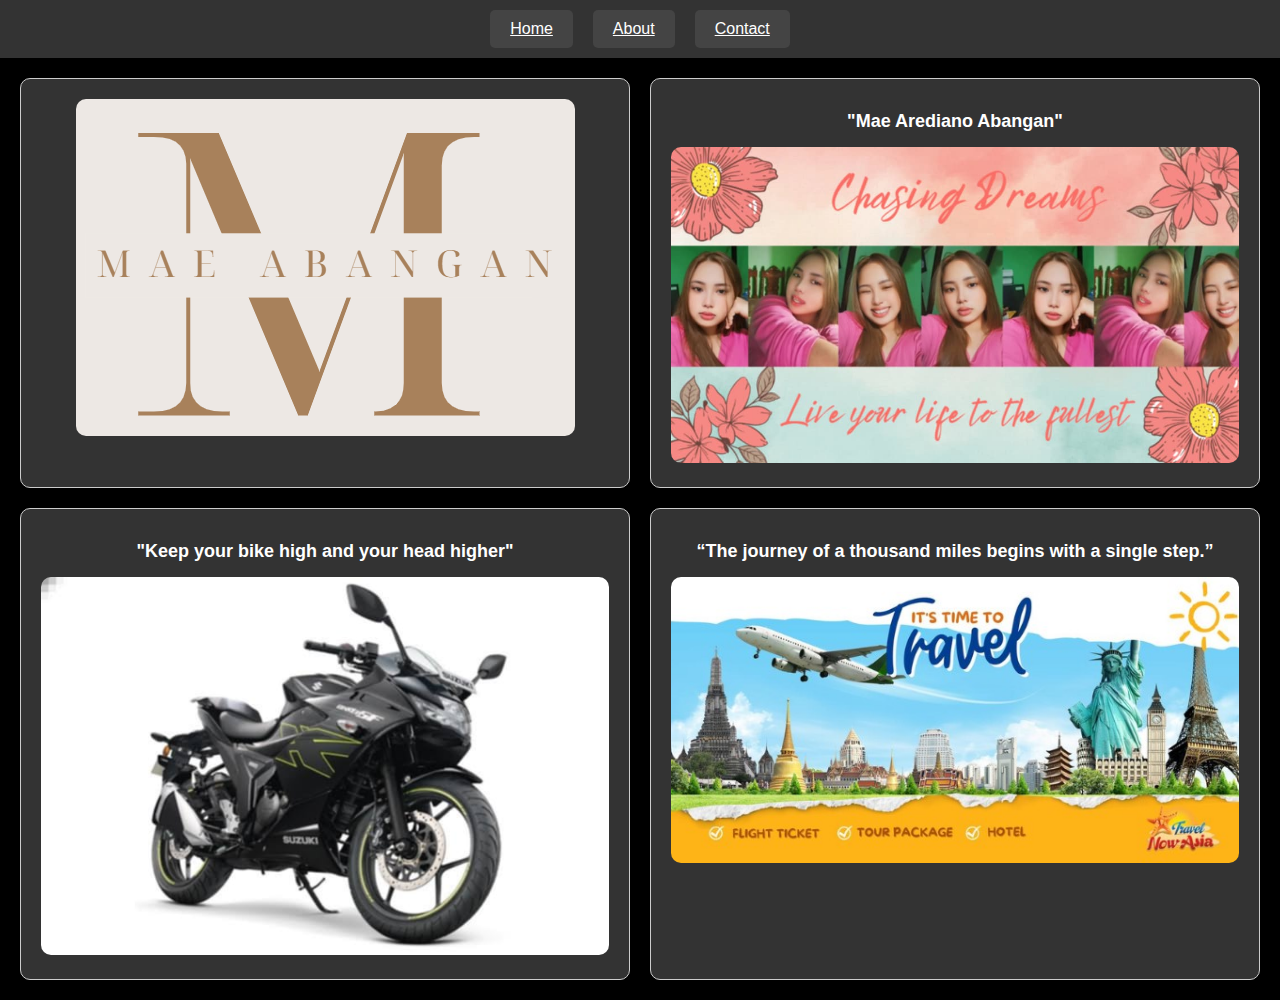
<file: docs/index.html>
<!DOCTYPE html>
<html lang="en">
<head>
    <meta charset="UTF-8">
    <meta name="viewport" content="width=device-width, initial-scale=1.0">
    <title>My Portfolio</title>
    <link rel="stylesheet" href="../docs/CSS/style.css">
</head>
<body>
    <nav class="navbar">
        <a href="index.html" class="nav-button">Home</a>
        <a href="about.html" class="nav-button">About</a>
        <a href="contact.html" class="nav-button">Contact</a>
    </nav>

    <div class="grid-container">
        <div id="content1" class="grid-item">
            <img src="../docs/Images/logomae.png" alt="Logo Mae">
        </div>
        <div id="content2" class="grid-item">
            <h1>"Mae Arediano Abangan"</h1>
            <img src="../docs/Images/mae.jpg" alt="Mae">
        </div>
        <div id="content3" class="grid-item">
            <h1>"Keep your bike high and your head higher"</h1>
            <img src="../docs/Images/motor 1.jpg" alt="Motorbike 1">
        </div>
        <div id="content4" class="grid-item">
            <h1>“The journey of a thousand miles begins with a single step.”</h1>
            <img src="../docs/Images/travel.jpg" alt="Travel">
        </div>
    </div>
</body>
</html>
</file>
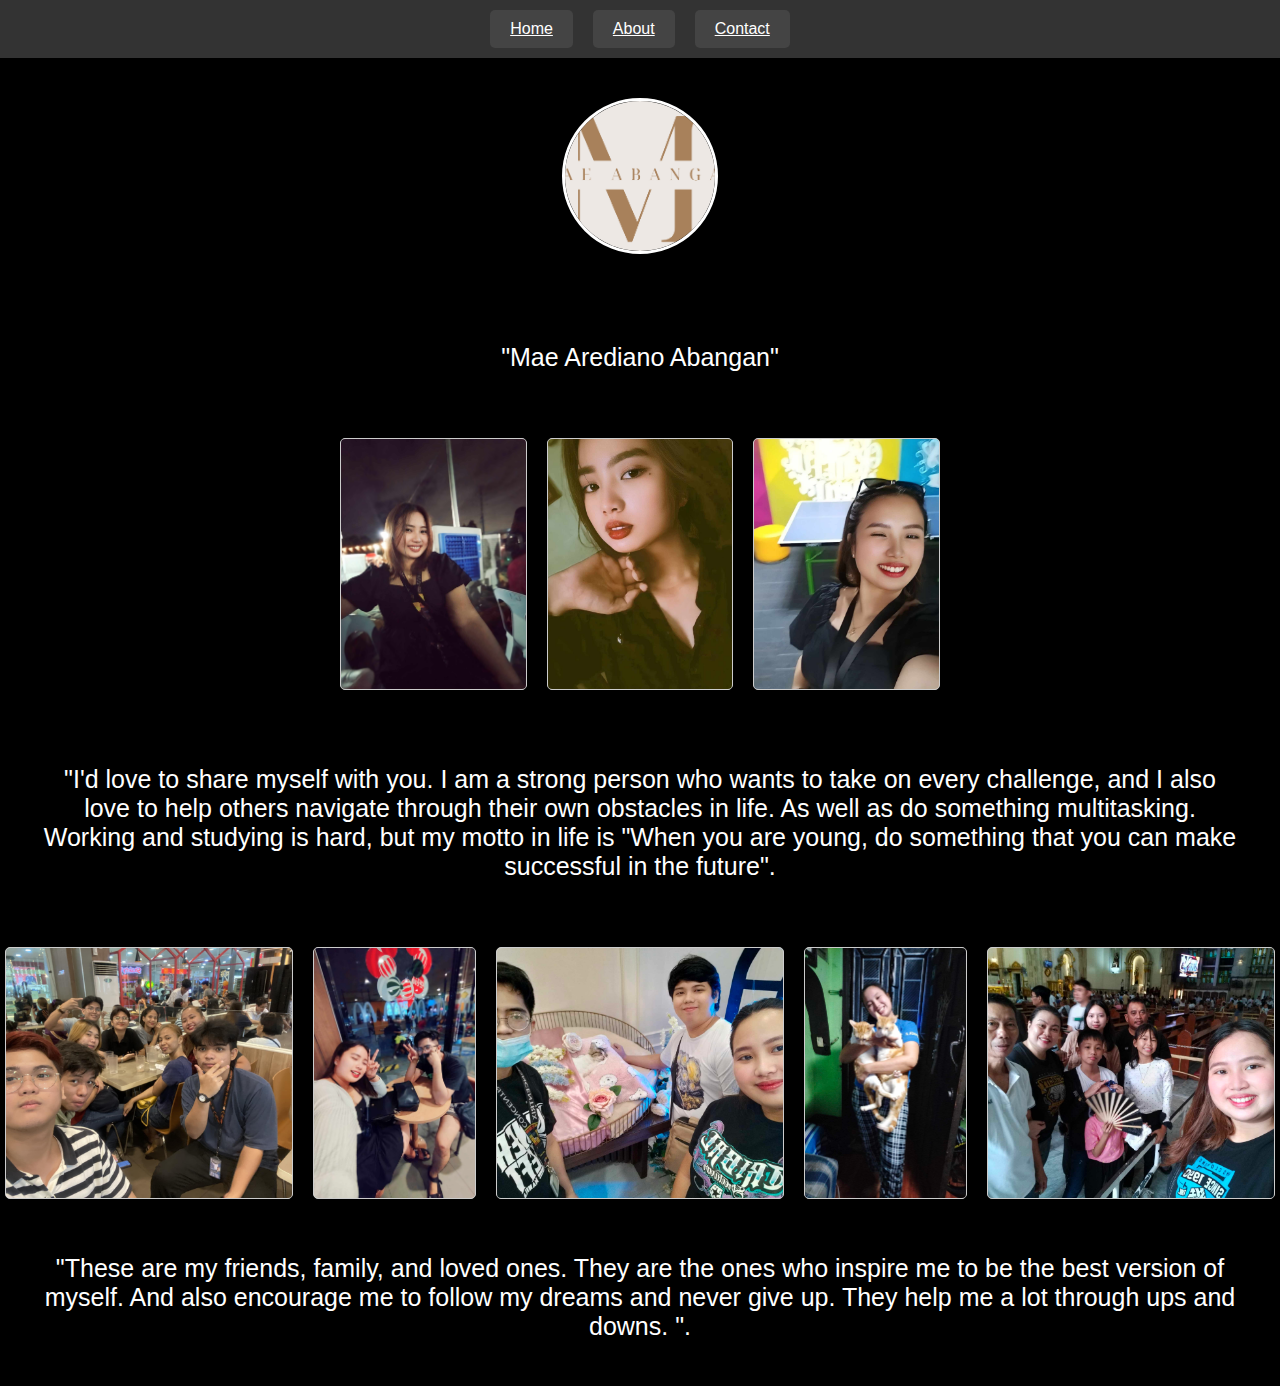
<file: docs/about.html>
<!DOCTYPE html>
<html lang="en">
<head>
    <meta charset="UTF-8">
    <meta name="viewport" content="width=device-width, initial-scale=1.0">
    <title>About Me</title>
    <link rel="stylesheet" href="../docs/CSS/style.css">
</head>
<body>
    <nav class="navbar">
        <a href="index.html" class="nav-button">Home</a>
        <a href="about.html" class="nav-button">About</a>
        <a href="contact.html" class="nav-button">Contact</a>
    </nav>
    <div class="grid-containerr">
        <div id="content5" class="grid-itemm">
            <img src="../docs/Images/logomae.png" alt="Logo Mae">
        </div>
        <div id="content6" class="grid-itemm">
            <p>"Mae Arediano Abangan"</p>
        </div>
    <div class="container">
        <div class="row-container">
            <div class="image-container">
                <img src="../docs/Images/mae2.jpg">
            </div>
            <div class="image-container">
                <img src="../docs/Images/mae3.jpg">
            </div>
            <div class="image-container">
                <img src="../docs/Images/mae4.jpg">
            </div>
        </div>
    </div>
       
    <div id="content6" class="grid-itemm">
        <p>"I'd love to share myself with you. I am a strong person who wants to take on every challenge, and I also love to help others navigate through their own obstacles in life. As well as do something multitasking. Working and studying is hard, but my motto in life is "When you are young, do something that you can make successful in the future".
            </p>
    </div>     
    </div>
    <div class="containerr">
        <div class="row-containerr">
            <div class="image-containerr">
                <img src="../docs/Images/friends1.jpg">
            </div>
            <div class="image-containerr">
                <img src="../docs/Images/friends2.jpg">
            </div>
            <div class="image-containerr">
                <img src="../docs/Images/friends4.jpg">
            </div>
            <div class="image-containerr">
                <img src="../docs/Images/friends7.jpg">
            </div>
            <div class="image-containerr">
                <img src="../docs/Images/friends8.jpg">
            </div>
        </div>
    </div>
    <div id="content6" class="grid-itemm">
        <p>"These are my friends, family, and loved ones. They are the ones who inspire me to be the best version of myself. And also encourage me to follow my dreams and never give up. They help me a lot through ups and downs. ".
            </p>
    </div>     
    </div>
</body>
</html>
</file>
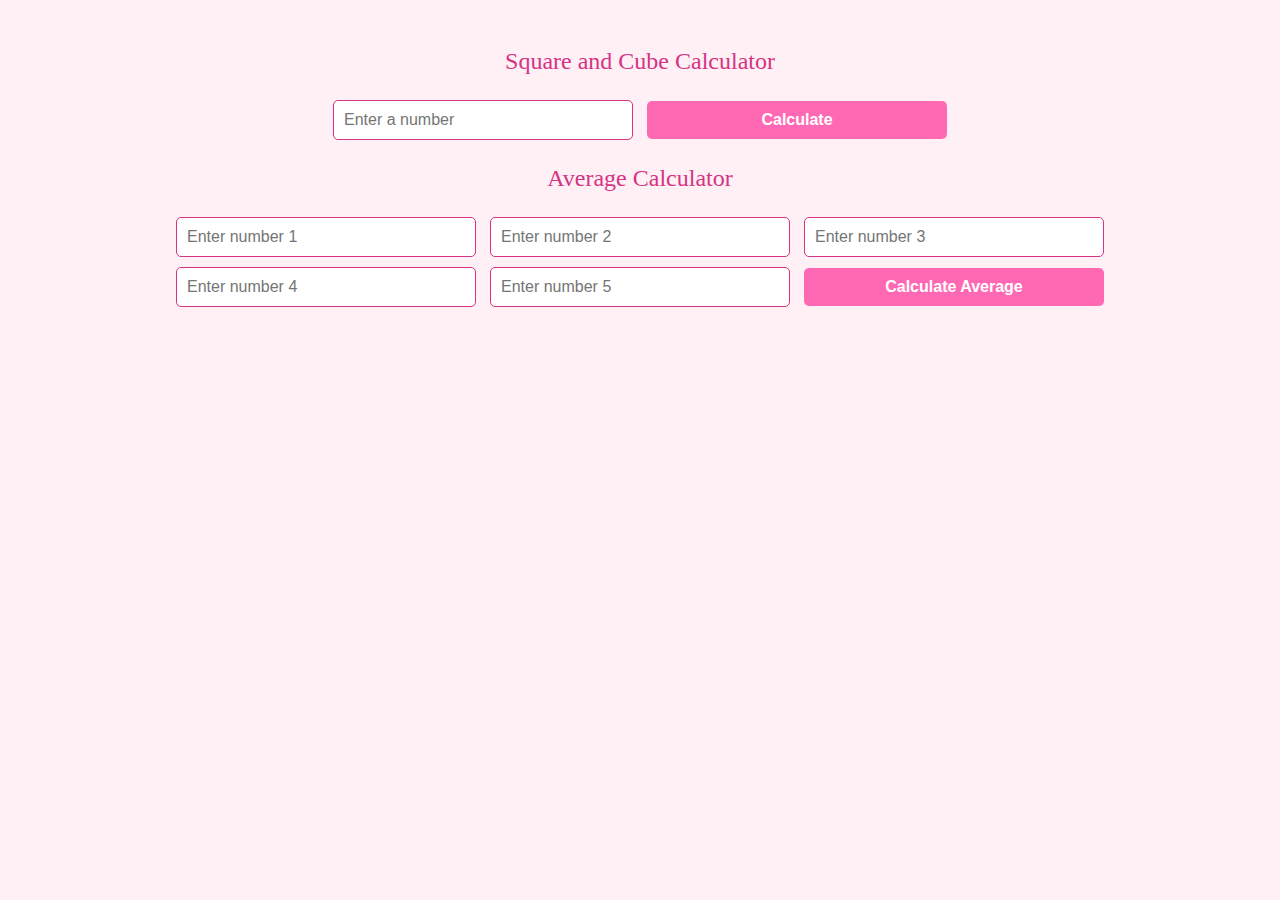
<file: docs/Activity 5.html>
<!DOCTYPE html>
<html>
<head>
  <title>Abangan, Mae A.</title>
  <meta name="viewport" content="width=device-width, initial-scale=1.0">
  <style>
    /* CSS for a simple and elegant pink color scheme with button animation */
    body {
      font-family: 'Times New Roman', Times, serif;
      text-align: center;
      background-color: #fff0f5; /* Very light pink background */
      color: #b03060; /* Deep pink for text */
      padding: 20px;
    }
    h2 {
      color: #d63384; /* Soft pink for headings */
      font-weight: normal;
    }
    input, button {
      padding: 10px;
      margin: 5px;
      width: calc(100% - 22px);
      max-width: 300px;
      box-sizing: border-box;
      border: 1px solid #d63384;
      border-radius: 5px;
      font-size: 16px;
    }
    button {
      background-color: #ff69b4; /* Pink button */
      color: white;
      border: none;
      cursor: pointer;
      font-weight: bold;
      border-radius: 5px;
      transition: transform 0.2s ease, background-color 0.3s;
    }
    button:hover {
      background-color: #ff1493; /* Darker pink on hover */
      transform: scale(1.05); /* Slight zoom effect */
    }
    p {
      font-size: 18px;
      color: #b03060; /* Deep pink for results */
    }
  </style>
</head>
<body>
  <h2>Square and Cube Calculator</h2>
  <input type="number" id="numberInput" placeholder="Enter a number">
  <button onclick="calculateSquareAndCube()">Calculate</button>
  <p id="squareResult"></p>
  <p id="cubeResult"></p>

  <h2>Average Calculator</h2>
  <input type="number" id="num1" placeholder="Enter number 1">
  <input type="number" id="num2" placeholder="Enter number 2">
  <input type="number" id="num3" placeholder="Enter number 3">
  <input type="number" id="num4" placeholder="Enter number 4">
  <input type="number" id="num5" placeholder="Enter number 5">
  <button onclick="calculateAverage()">Calculate Average</button>
  <p id="averageResult"></p>

  <script>
    function calculateSquareAndCube() {
      const inputValue = document.getElementById('numberInput').value;
      const number = parseFloat(inputValue);

      if (isNaN(number)) {
        alert("Please enter a valid number.");
        return;
      }

      const square = number * number;
      const cube = number * number * number;

      document.getElementById('squareResult').textContent = `Square: ${square}`;
      document.getElementById('cubeResult').textContent = `Cube: ${cube}`;
    }

    function calculateAverage() {
      const num1 = parseFloat(document.getElementById("num1").value);
      const num2 = parseFloat(document.getElementById("num2").value);
      const num3 = parseFloat(document.getElementById("num3").value);
      const num4 = parseFloat(document.getElementById("num4").value);
      const num5 = parseFloat(document.getElementById("num5").value);

      if (isNaN(num1) || isNaN(num2) || isNaN(num3) || isNaN(num4) || isNaN(num5)) {
        alert("Please enter valid numbers for all fields.");
        return;
      }

      const average = (num1 + num2 + num3 + num4 + num5) / 5;

      document.getElementById("averageResult").textContent = `The average is: ${average}`;
    }
  </script>
</body>
</html>
</file>
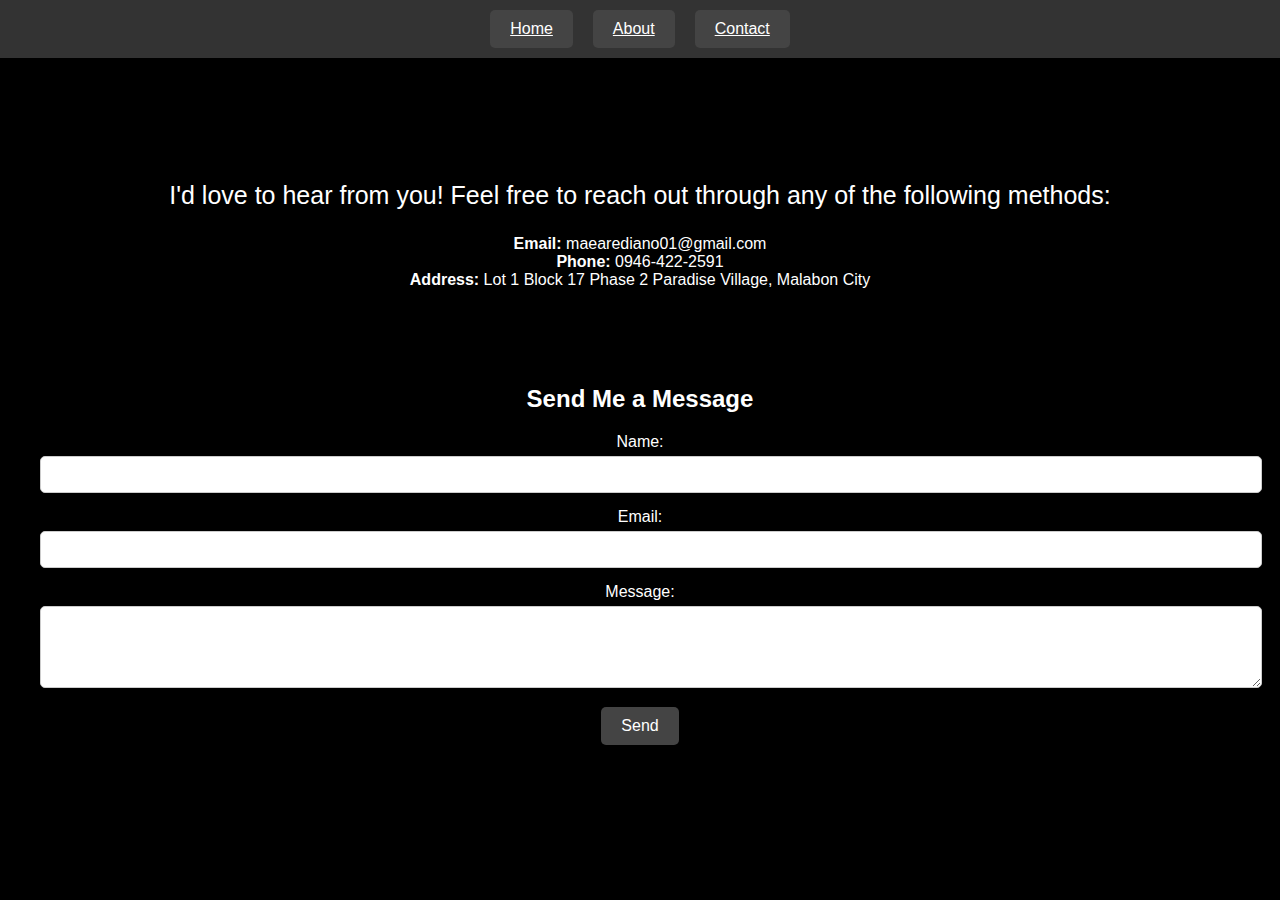
<file: docs/contact.html>
<!DOCTYPE html>
<html lang="en">
<head>
    <meta charset="UTF-8">
    <meta name="viewport" content="width=device-width, initial-scale=1.0">
    <title>Contact Me</title>
    <link rel="stylesheet" href="../docs/CSS/style.css">
</head>
<body>
    <nav class="navbar">
        <a href="index.html" class="nav-button">Home</a>
        <a href="about.html" class="nav-button">About</a>
        <a href="contact.html" class="nav-button">Contact</a>
    </nav>

    <div class="grid-containerr">
        <!-- Contact Section -->
        <div id="content7" class="grid-itemm">
            <h1>Contact Me</h1>
            <p style="color: white;">I'd love to hear from you! Feel free to reach out through any of the following methods:</p>
            <ul style="list-style: none; padding: 0; color: white; text-align: center;">
                <li><strong>Email:</strong> maearediano01@gmail.com</li>
                <li><strong>Phone:</strong> 0946-422-2591</li>
                <li><strong>Address:</strong> Lot 1 Block 17 Phase 2 Paradise Village, Malabon City</li>
            </ul>
        </div>

        <!-- Contact Form -->
        <div id="content8" class="grid-itemm">
            <h2 style="color: white;">Send Me a Message</h2>
            <form action="#" method="POST">
                <div style="margin-bottom: 15px;">
                    <label for="name" style="color: white; display: block; margin-bottom: 5px;">Name:</label>
                    <input type="text" id="name" name="name" style="width: 100%; padding: 10px; border-radius: 5px; border: 1px solid #ccc;">
                </div>
                <div style="margin-bottom: 15px;">
                    <label for="email" style="color: white; display: block; margin-bottom: 5px;">Email:</label>
                    <input type="email" id="email" name="email" style="width: 100%; padding: 10px; border-radius: 5px; border: 1px solid #ccc;">
                </div>
                <div style="margin-bottom: 15px;">
                    <label for="message" style="color: white; display: block; margin-bottom: 5px;">Message:</label>
                    <textarea id="message" name="message" rows="4" style="width: 100%; padding: 10px; border-radius: 5px; border: 1px solid #ccc;"></textarea>
                </div>
                <button type="submit" style="background-color: #444; color: white; border: none; padding: 10px 20px; cursor: pointer; font-size: 16px; border-radius: 5px;">Send</button>
            </form>
        </div>
    </div>
</body>
</html>
</file>
<file: docs/CSS/style.css>
body {
    margin: 0;
    font-family: Arial, sans-serif;
    background-color: black;
}

.navbar {
    background-color: #333;
    display: flex;
    justify-content: center;
    padding: 10px;
}

.nav-button {
    background-color: #444;
    color: white;
    border: none;
    margin: 0 10px;
    padding: 10px 20px;
    cursor: pointer;
    font-size: 16px;
    border-radius: 5px;
}

.nav-button:hover {
    background-color: #555;
}

.grid-container {
    display: grid;
    grid-template-columns: 1fr 1fr; 
    grid-template-rows: auto; 
    gap: 20px;
    padding: 20px;
}

.grid-item {
    border: 1px solid #ccc;
    padding: 20px;
    text-align: center;
    background-color: #333; 
    border-radius: 10px;
}

.grid-item h1 {
    font-size: 18px;
    margin-bottom: 15px;
    color: white; 
}

.grid-item img {
    max-width: 100%;
    height: auto;
    border-radius: 10px;
}


.grid-containerr {
    display: grid;
    grid-template-columns: 1fr; 
    grid-template-rows: auto; 
    gap: 20px;
    padding: 20px;

}


.grid-itemm {
    padding: 20px;
    text-align: center;
    border-radius: 10px;
}

.grid-itemm p {
    font-size: 25px;
    margin-bottom: 25px;
    color: white; 
}

.grid-itemm img {
    max-width: 100%;
    height: auto;
    border-radius: 10px;
}


#content5 img {
    width: 150px; 
    height: 150px;
    border-radius: 50%;
    border: 3px solid white; 
    object-fit: cover; 
}

.container {
    display: flex;
    flex-direction: column;
    align-items: center;
    padding: 1px 5px 10px;
}
.row-container {
    display: flex;
    justify-content: center;
    gap: 20px;
    width: 100%;
    max-width: 600px;
}

.image-container {
    width: 5000px;
    height: 250px;
    border: 1px solid #ccc;
    border-radius: 5px;
    overflow: hidden;
    display: flex;
    justify-content: center;
    align-items: center;
    background-color: #fff;
    box-shadow: 0 2px 5px rgba(0, 0, 0, 0.1);
    transition: transform 0.3s ease, box-shadow 0.3s ease;
}

.image-container:hover {
    transform: scale(1.05);
    box-shadow: 0 5px 10px rgba(0, 0, 0, 0.2);
}

.image-container img {
    width: 100%;
    height: 100%;
    object-fit: cover;
}


.containerr {
    display: flex;
    flex-direction: column;
    align-items: center;
    padding: 1px 5px 10px;
}
.row-containerr {
    display: flex;
    justify-content: center;
    gap: 20px;
    width: 100%;
    max-width: 2000px;
}

.image-containerr {
    width: 1800;
    height: 250px;
    border: 1px solid #ccc;
    border-radius: 5px;
    overflow: hidden;
    display: flex;
    justify-content: center;
    align-items: center;
    background-color: #fff;
    box-shadow: 0 2px 5px rgba(0, 0, 0, 0.1);
    transition: transform 0.3s ease, box-shadow 0.3s ease;
}

.image-containerr:hover {
    transform: scale(1.05);
    box-shadow: 0 5px 10px rgba(0, 0, 0, 0.2);
}

.image-containerr img {
    width: 100%;
    height: 100%;
    object-fit: cover;
}
</file>
